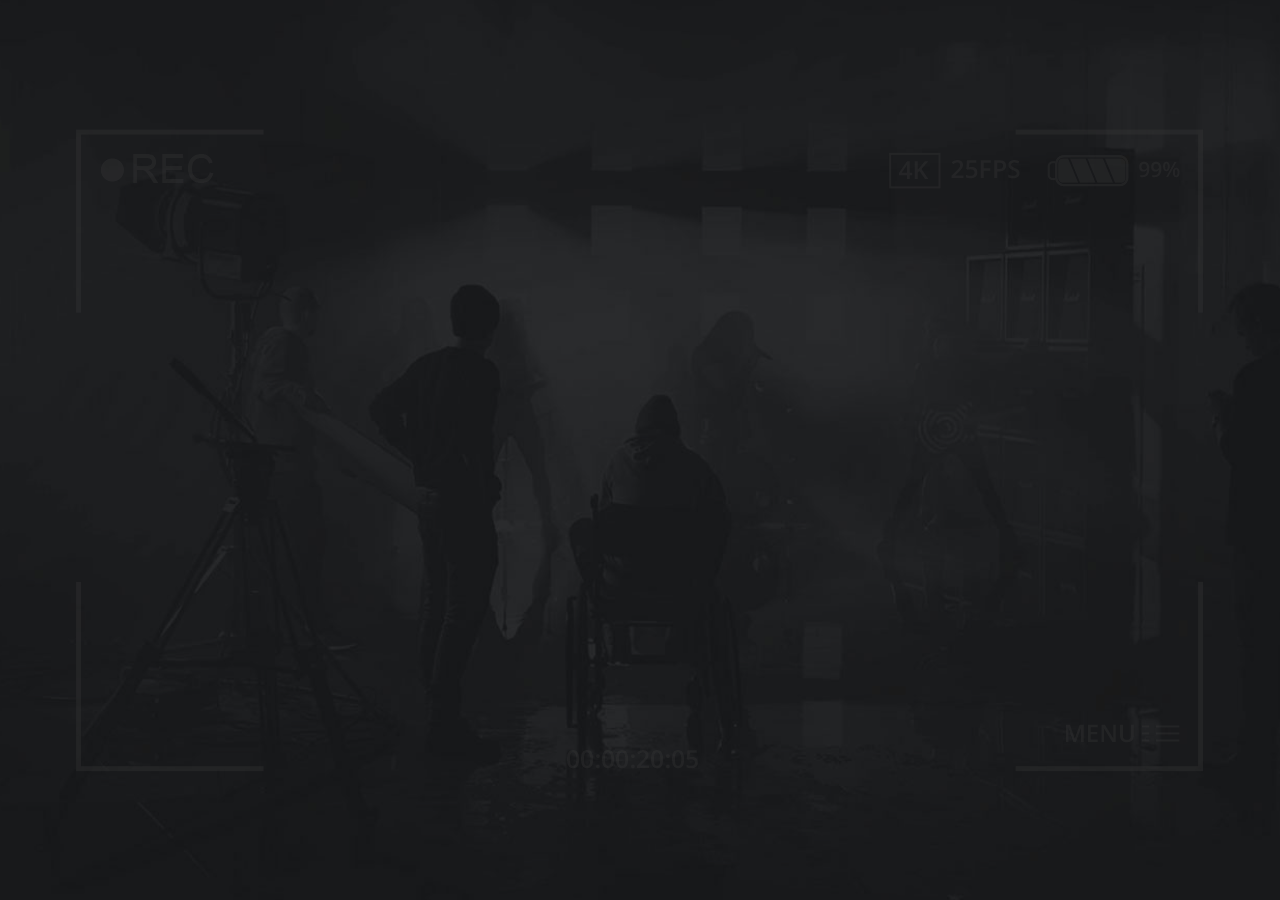
<file: index.html>
<!DOCTYPE html>
<html lang="ru">

<head>
	<meta charset="UTF-8">
	<meta name="viewport" content="width=device-width, initial-scale=1.0">
	<link rel="stylesheet" href="./css/styles.css">
	<title>Video Production Studio</title>
</head>

<body>
	<div class="welcom">
        <div class="welcom__container">
            <div class="central">
                <img src="./img/welcom/logo.png" alt="studio_logo" class="central__logo">
                <a href="./main.html" class="welcom__button button">
                    войти
                </a>
            </div>
        </div>
	</div>
</body>

</html>
</file>
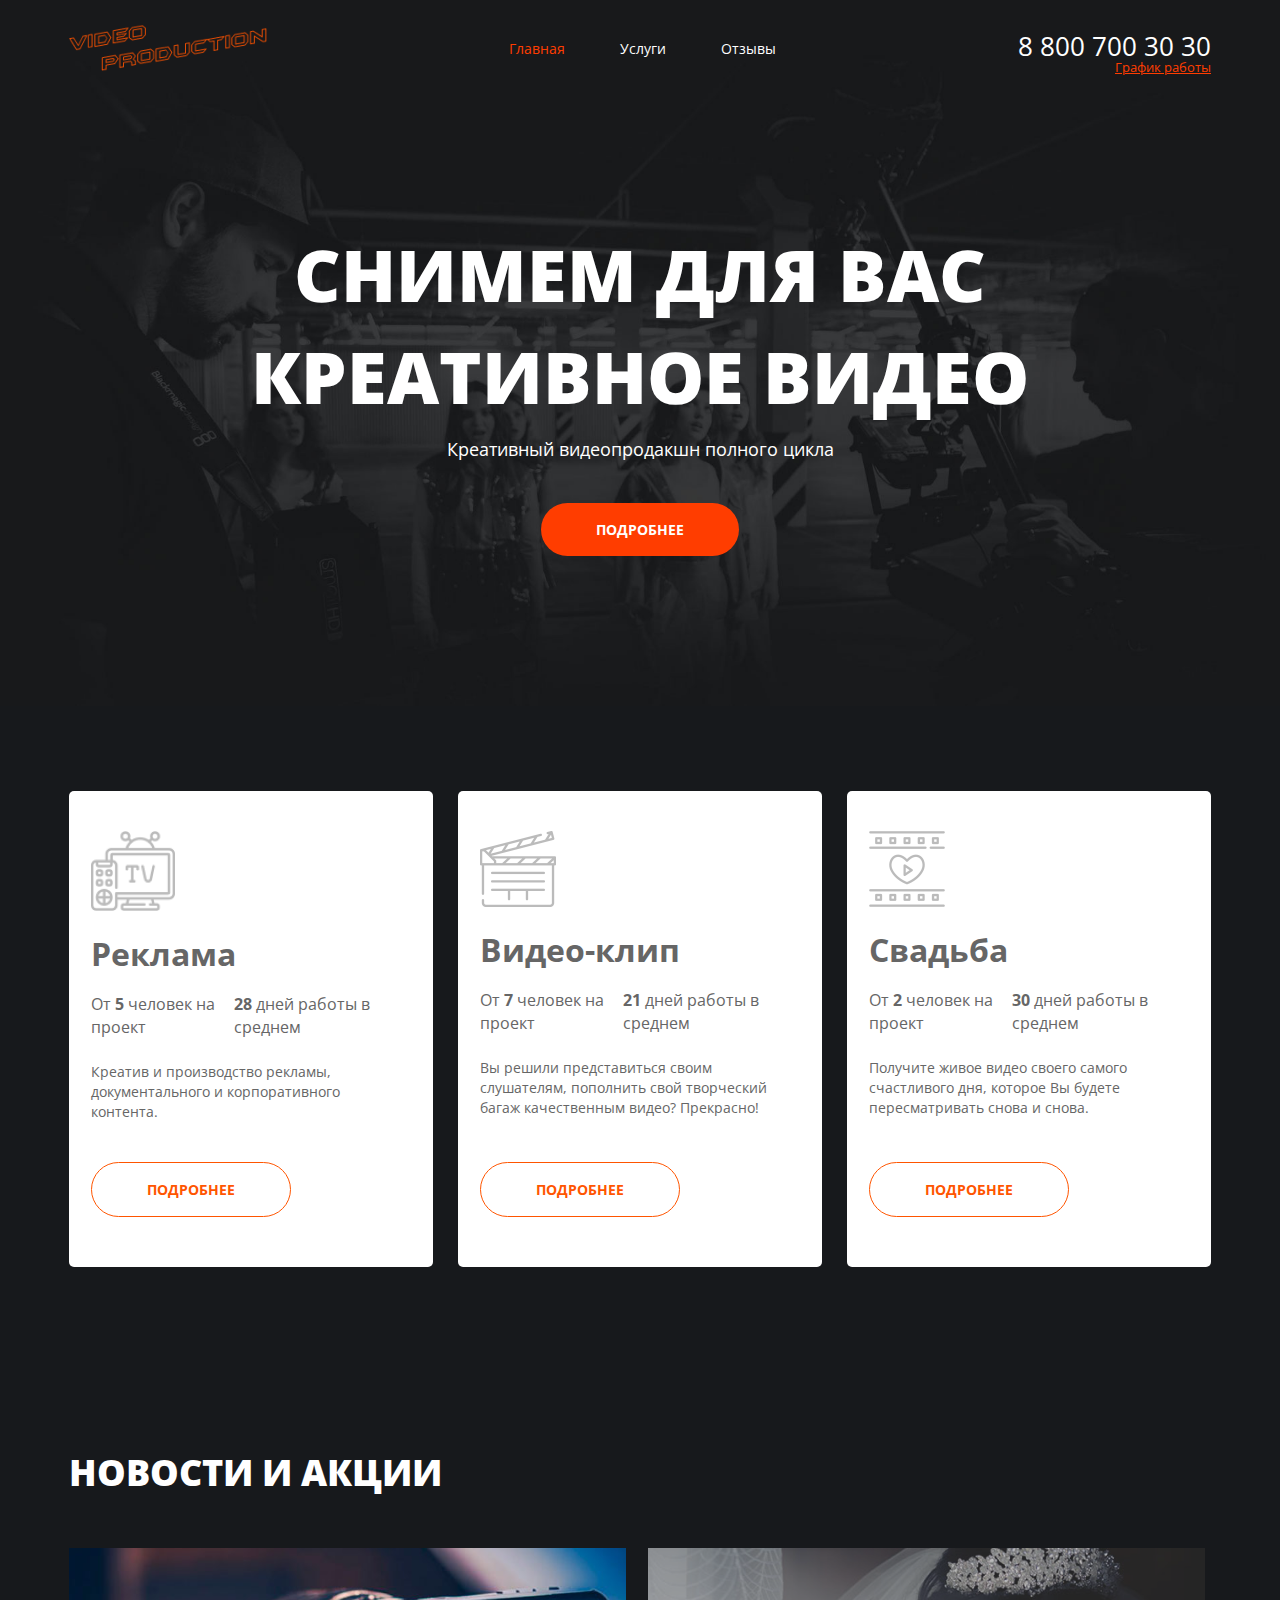
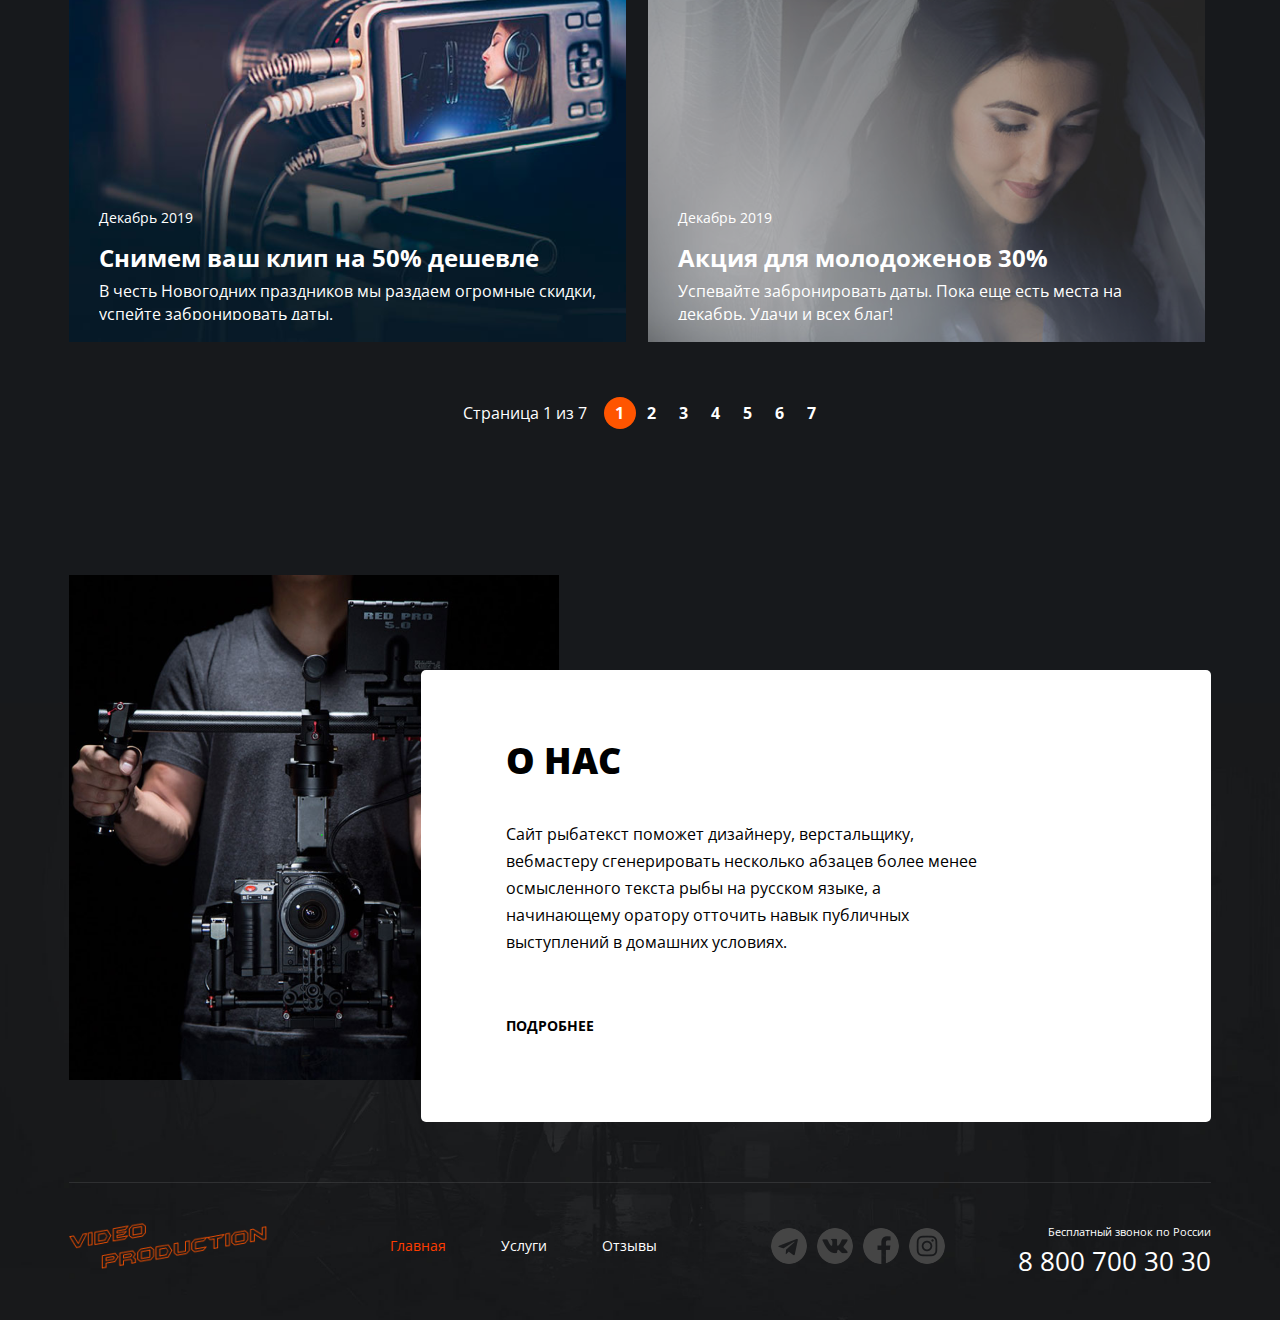
<file: main.html>
<!DOCTYPE html>
<html lang="ru">

<head>
	<meta charset="UTF-8">
	<meta name="viewport" content="width=device-width, initial-scale=1.0">
	<link rel="stylesheet" href="./css/styles.css">
	<title>Video Production Studio</title>
</head>

<body>
	<div class="wrapper wrapper--main">
		<section class="hero">
			<div class="container">
				<header class="header header__hero">
					<div class="header__col">
						<a href="./" class="logo">
							<img src="./img/common/logo.png" alt="logo" class="logo__img">
						</a>
					</div>
					<div class="header__col">
						<nav class="menu">
							<ul class="menu__list">
								<li class="menu__item menu__item--active">
									<a href="./main.html" class="menu__link">
										Главная
									</a>
								</li>
								<li class="menu__item">
									<a href="./services.html" class="menu__link">
										Услуги
									</a>
								</li>
								<li class="menu__item">
									<a href="./reviews.html" class="menu__link">
										Отзывы
									</a>
								</li>
							</ul>
						</nav>
					</div>					
					<div class="header__col">
						<address class="contacts">
							<a href="tel:+78007003030" class="contacts__phone">
								8 800 700 30 30
							</a>
							<div class="contacts__info">
								<a href="#" class="contacts__link">
									График работы
								</a>
								<div class="contacts__dropdown">
									<p class="contacts__timetable">пн-вс: 09:00 - 20:00</p>
									<p class="contacts__dinner">Обед: 14:00-14:30</p>
								</div>								
							</div>
						</address>
					</div>
				</header>
				<div class="container__greeting">
					<div class="greeting">
						<h1 class="greeting__title">
							снимем для вас креативное видео
						</h1>
						<div class="greeting__text">
							Креативный видеопродакшн полного цикла
						</div>
						<a href="#" class="greeting__button button">
							подробнее
						</a>
					</div>
				</div>
			</div>
		</section>
		<main class="content">
			<div class="container">
				<section class="offers">
					<ul class="offers__list">
						<li class="offers__item card-offer">
							<div class="card-offer__container-icon">
								<img src="./img/card-offer/tv.png" alt="advertisement" class="card-offer__icon">
							</div>							
							<div class="card-offer__content">
								<div class="card-offer__title">
									Реклама
								</div>
								<ul class="card-offer__features">
									<li class="card-offer__features-item">
										От <span class="card-offer__features-bold">5</span> человек на проект
									</li>
									<li class="card-offer__features-item">
										<span class="card-offer__features-bold">28</span> дней работы в среднем
									</li>
								</ul>
								<p class="card-offer__text">
									Креатив и производство рекламы, документального и корпоративного контента.
								</p>
							</div>
							<div class="card-offer__wrap-button">
								<a href="#" class="card-offer__button button">
									подробнее
								</a>
							</div>
						</li>
						<li class="offers__item card-offer">
							<div class="card-offer__container-icon">
								<img src="./img/card-offer/clapper.png" alt="advertisement" class="card-offer__icon">	
							</div>							
							<div class="card-offer__content">

								<div class="card-offer__title">
									Видео-клип
								</div>
								<ul class="card-offer__features">
									<li class="card-offer__features-item">
										От <span class="card-offer__features-bold">7</span> человек на проект
									</li>
									<li class="card-offer__features-item">
										<span class="card-offer__features-bold">21</span> дней работы в среднем
									</li>
								</ul>
								<p class="card-offer__text">
									Вы решили представиться своим слушателям, пополнить свой творческий багаж качественным видео? Прекрасно!
								</p>
							</div>
							<div class="card-offer__wrap-button">
								<a href="#" class="card-offer__button button">
									подробнее
								</a>
							</div>
						</li>
						<li class="offers__item card-offer">
							<div class="card-offer__container-icon">
								<img src="./img/card-offer/film.png" alt="advertisement" class="card-offer__icon">
							</div>							
							<div class="card-offer__content">
								<div class="card-offer__title">
									Свадьба
								</div>
								<ul class="card-offer__features">
									<li class="card-offer__features-item">
										От <span class="card-offer__features-bold">2</span> человек на проект
									</li>
									<li class="card-offer__features-item">
										<span class="card-offer__features-bold">30</span> дней работы в среднем
									</li>
								</ul>
								<p class="card-offer__text">
									Получите живое видео своего самого счастливого дня, которое Вы будете пересматривать снова и снова.
								</p>
							</div>
							<div class="card-offer__wrap-button">
								<a href="#" class="card-offer__button button">
									подробнее
								</a>
							</div>
						</li>
					</ul>
				</section>
				<section class="news">
					<h2 class="news__title">
						новости и акции
					</h2>
					<ul class="news__list">
						<li class="news__item card-news">
							<img src="./img/card-news/camera.png" alt="clip" class="card-news__picture">
							<div class="card-news__desc">
								<time class="card-news__date">
									Декабрь 2019
								</time>
								<h3 class="card-news__title">
									Снимем ваш клип на 50% дешевле
								</h3>
								<p class="card-news__text">
									В честь Новогодних праздников мы раздаем огромные скидки, успейте забронировать
									даты.
								</p>
							</div>
						</li>
						<li class="news__item card-news">
							<img src="./img/card-news/wedding.png" alt="wedding" class="card-news__picture">
							<div class="card-news__desc">
								<time class="card-news__date">
									Декабрь 2019
								</time>
								<h3 class="card-news__title">
									Акция для молодоженов 30%
								</h3>
								<p class="card-news__text">
									Успевайте забронировать даты. Пока еще есть места на декабрь. Удачи и всех благ!
								</p>
							</div>
						</li>
					</ul>
					<div class="pagination">
						<div class="pagination__info">
							Страница 1 из 7
						</div>
						<ul class="pagination__list">
							<li class="pagination__item">
								<a href="#" class="pagination__link pagination__link--active">1</a>
							</li>
							<li class="pagination__item">
								<a href="#" class="pagination__link">2</a>
							</li>
							<li class="pagination__item">
								<a href="#" class="pagination__link">3</a>
							</li>
							<li class="pagination__item">
								<a href="#" class="pagination__link">4</a>
							</li>
							<li class="pagination__item">
								<a href="#" class="pagination__link">5</a>
							</li>
							<li class="pagination__item">
								<a href="#" class="pagination__link">6</a>
							</li>
							<li class="pagination__item">
								<a href="#" class="pagination__link">7</a>
							</li>
						</ul>
					</div>
				</section>
				<section class="promo">
					<div class="promo__desc card-promo">
						<h2 class="card-promo__title">О нас</h2>
						<p class="card-promo__text">Сайт рыбатекст поможет дизайнеру, верстальщику, 
							вебмастеру сгенерировать несколько абзацев более менее осмысленного 
							текста рыбы на русском языке, а начинающему оратору отточить навык 
							публичных выступлений в домашних условиях.
						</p>
						<a href="#" class="card-promo__button button">Подробнее</a>
					</div>
				</section>
			</div>
		</main>
		<section class="section-footer">
			<div class="container container__footer container__footer--main">
				<footer class="footer">
					<div class="footer__col footer__col--left">
						<a href="./" class="logo">
							<img src="./img/common/logo.png" alt="logo" class="logo__img">
						</a>
						<nav class="menu">
							<ul class="menu__list ">
								<li class="menu__item">
									<a href="./main.html" class="menu__link menu__item--active">
										Главная
									</a>
								</li>
								<li class="menu__item">
									<a href="./services.html" class="menu__link">
										Услуги
									</a>
								</li>
								<li class="menu__item">
									<a href="./reviews.html" class="menu__link">
										Отзывы
									</a>
								</li>
							</ul>
						</nav>
					</div>

					<div class="footer__col footer__col--right">
						<div class="socials">
							<ul class="socials__list">
								<li class="socials__item">
									<a href="#" class="socials__link socials__link--telegram"></a>
								</li>
								<li class="socials__item">
									<a href="#" class="socials__link socials__link--vk"></a>
								</li>
								<li class="socials__item">
									<a href="#" class="socials__link socials__link--facebook"></a>
								</li>
								<li class="socials__item">
									<a href="#" class="socials__link socials__link--instagram"></a>
								</li>
							</ul>
						</div>
						<address class="contacts contacts--footer">
							<div class="contacts__text">
								Бесплатный звонок по России
							</div>
							<a href="tel:+78007003030" class="contacts__phone">8 800 700 30 30</a>
						</address>
					</div>
				</footer>
			</div>
		</section>
	</div>
</body>

</html>
</file>
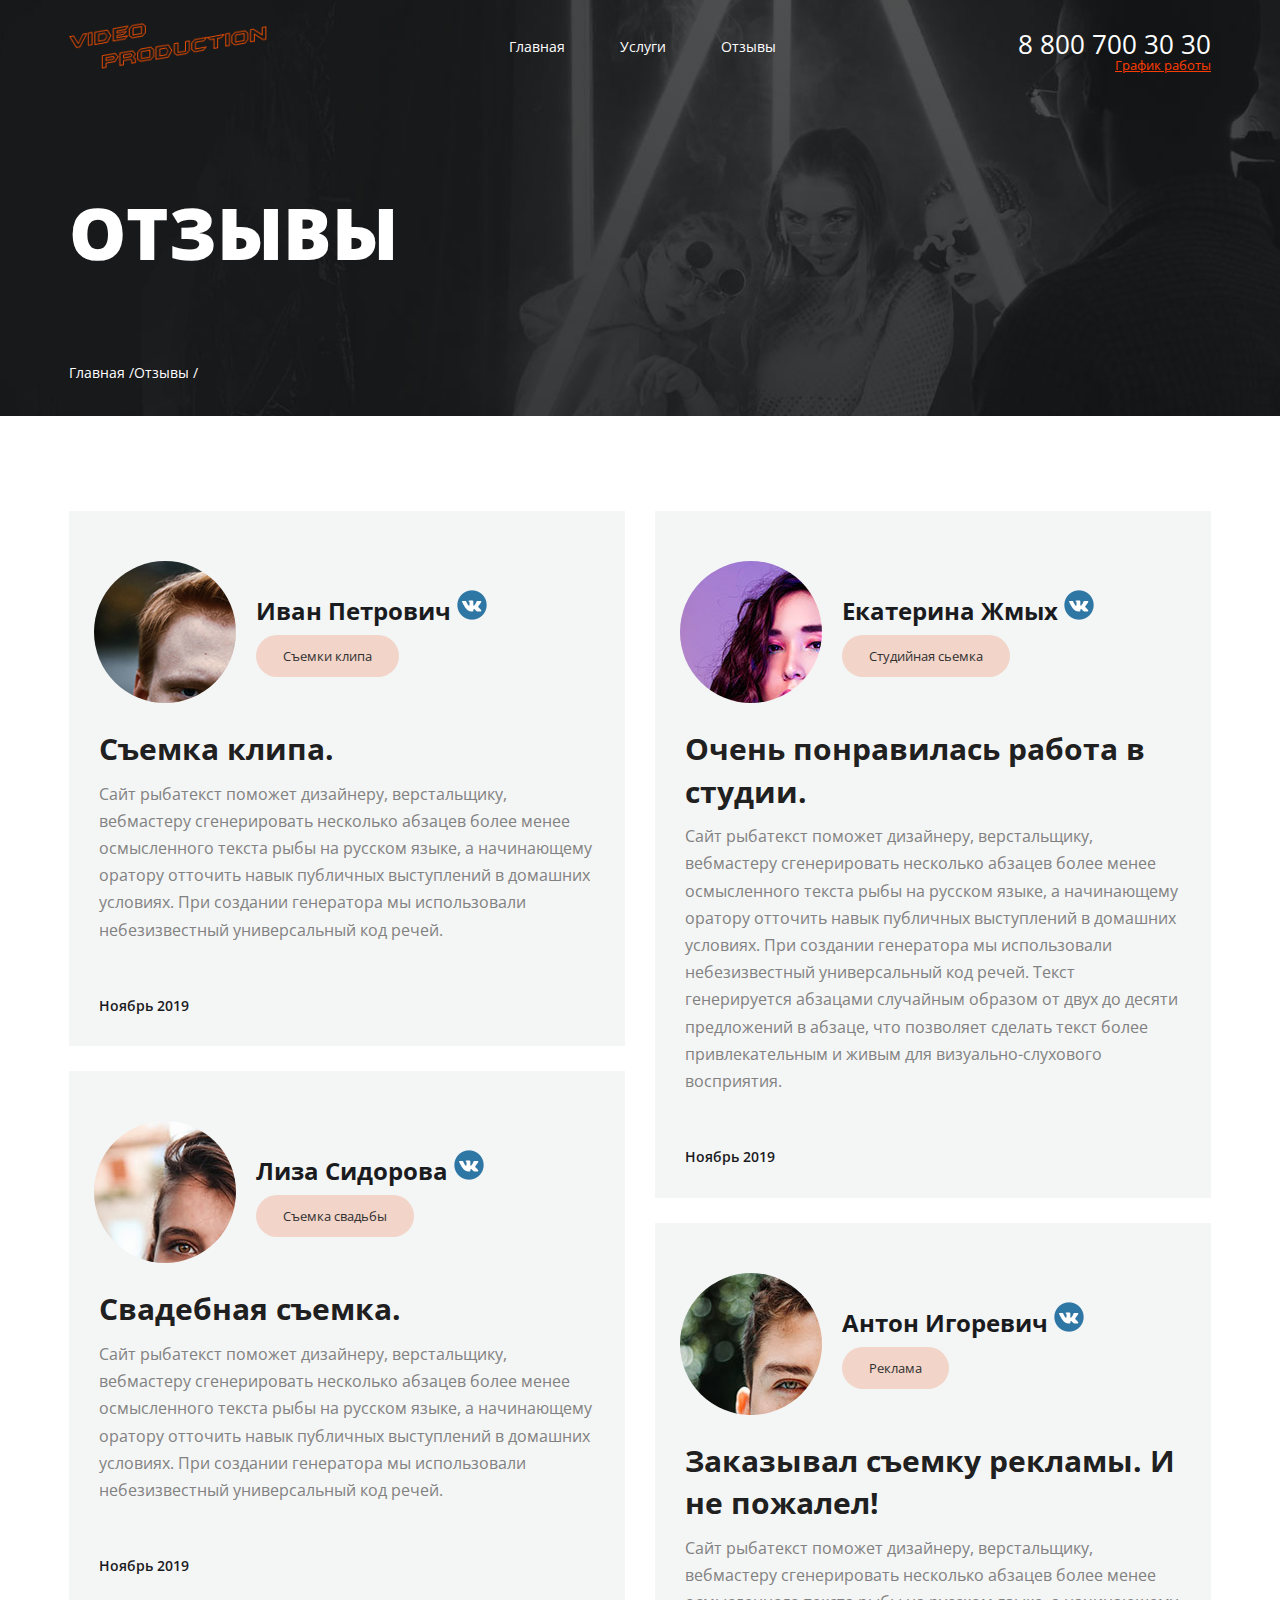
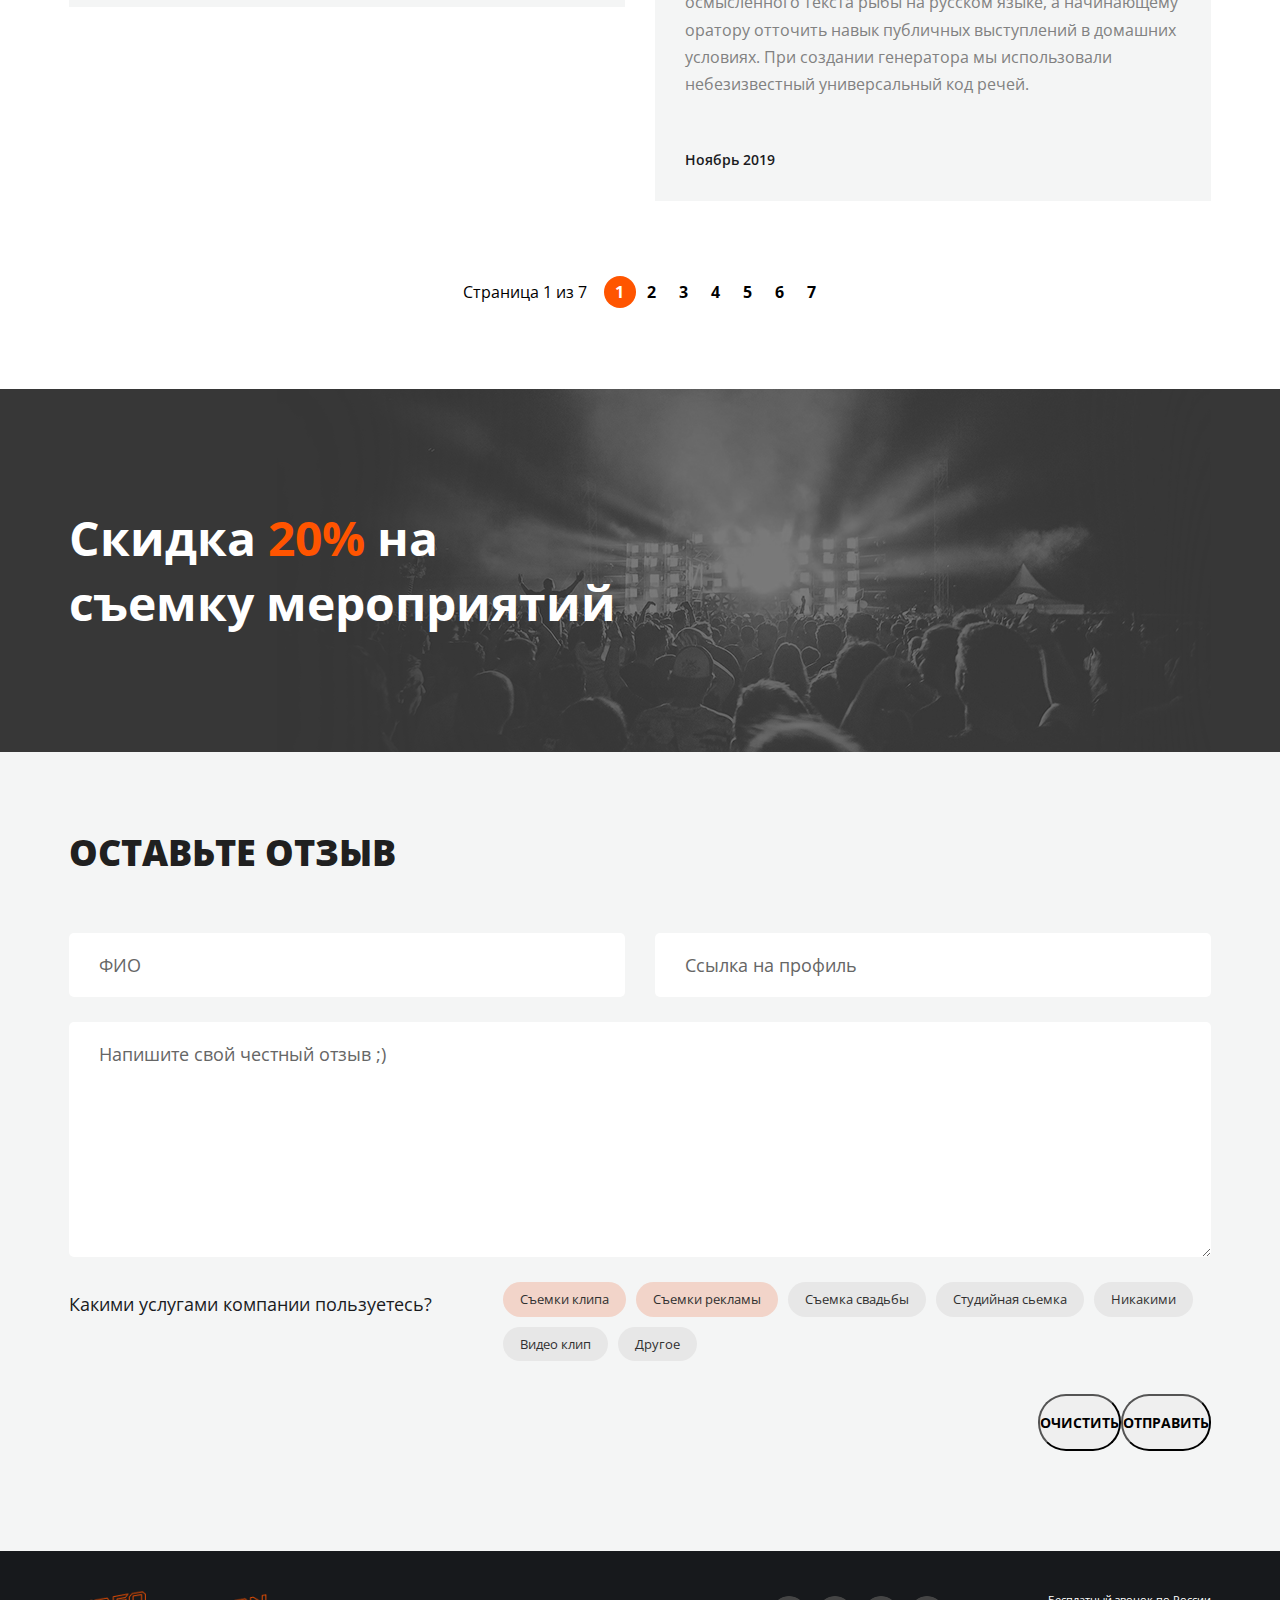
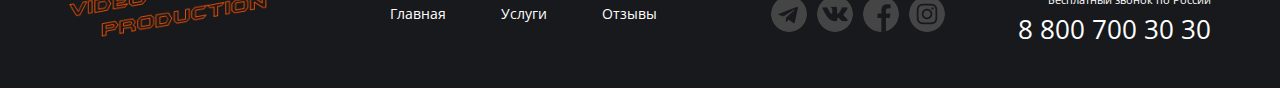
<file: reviews.html>
<!DOCTYPE html>
<html lang="ru">

<head>
	<meta charset="UTF-8">
	<meta name="viewport" content="width=device-width, initial-scale=1.0">
	<link rel="stylesheet" href="./css/styles.css">
	<title>Video Production Studio</title>
</head>

<body>
	<div class="wrapper wrapper--services">
        <section class="top-line">
		    <div class="container container__top-line">
				<header class="header header__top-line">
					<div class="header__col">
						<a href="./main.html" class="logo">
							<img src="./img/common/logo.png" alt="logo" class="logo__img">
						</a>
					</div>
					<div class="header__col">
						<nav class="menu">
							<ul class="menu__list">
								<li class="menu__item">
									<a href="./main.html" class="menu__link">
										Главная
									</a>
								</li>
								<li class="menu__item">
									<a href="./services.html" class="menu__link">
										Услуги
									</a>
								</li>
								<li class="menu__item">
									<a href="./reviews.html" class="menu__link menu__link--active">
										Отзывы
									</a>
								</li>
							</ul>
						</nav>
					</div>					
					<div class="header__col">
						<address class="contacts">
							<a href="tel:+78007003030" class="contacts__phone">
								8 800 700 30 30
							</a>
							<div class="contacts__info">
								<a href="#" class="contacts__link">
									График работы
								</a>
								<div class="contacts__dropdown">
									<p class="contacts__timetable">пн-вс: 09:00 - 20:00</p>
									<p class="contacts__dinner">Обед: 14:00-14:30</p>
								</div>								
							</div>
						</address>
					</div>
                </header>
                <h1 class="top-line__page-title">Отзывы</h1>
                <div class="top-line__breadcrumbs breadcrumbs">
                    <ul class="breadcrumbs__list">
                        <li class="breadcrumbs__item">
                            <a href="./" class="breadcrumbs__link">
                                Главная
                            </a>
                        </li>
                        <li class="breadcrumbs__item breadcrumbs__link--active">    
                            <a href="./services.html" class="breadcrumbs__link">
                                Отзывы
                            </a>                            
                        </li>
                    </ul>
                </div>
            </div>
        </section>
		<section class="section-content section-content--reviews">
			<div class="container">
				<main class="reviews">
					<div class="reviews__content ">
						<ul class="reviews__list">
							<li class="reviews__item card-review">
								<div class="card-review__header">
									<div class="card-review__photo">
										<div class="avatar">
											<img src="./img/reviews/ivan.jpg" alt="user" class="avatar__photo">
										</div>
									</div>
									<div class="card-review__user-data">
										<a href="#" class="card-review__user-link">
											Иван Петрович
										</a>
										<ul class="card-review__tags">
											<li class="card-review__tag-item tag tag--active tag--card">
												Съемки клипа
											</li>																						
										</ul>
									</div>
								</div>
								<div class="card-review__content">
									<h3 class="card-review__title">
										Съемка клипа.
									</h3>
									<div class="card-review__text">
										<p>
											Сайт рыбатекст поможет дизайнеру, верстальщику, 
											вебмастеру сгенерировать несколько абзацев более менее 
											осмысленного текста рыбы на русском языке, а начинающему 
											оратору отточить навык публичных выступлений в домашних условиях. 
											При создании генератора мы использовали небезизвестный универсальный код речей. 
										</p>
									</div>
									<time class="card-review__date">
										Ноябрь 2019
									</time>
								</div>
							</li>
							<li class="reviews__item card-review">
								<div class="card-review__header">
									<div class="card-review__photo">
										<div class="avatar">
											<img src="./img/reviews/liza.jpg" alt="user" class="avatar__photo">
										</div>
									</div>
									<div class="card-review__user-data">
										<a href="#" class="card-review__user-link">
											Лиза Сидорова
										</a>
										<ul class="card-review__tags">
											<li class="card-review__tag-item tag tag--active tag--card">
												Съемка свадьбы
											</li>
										</ul>
									</div>
								</div>
								<div class="card-review__content">
									<h3 class="card-review__title">
										Свадебная съемка.
									</h3>
									<div class="card-review__text">
										<p>
											Сайт рыбатекст поможет дизайнеру, верстальщику, 
											вебмастеру сгенерировать несколько абзацев более менее 
											осмысленного текста рыбы на русском языке, а начинающему 
											оратору отточить навык публичных выступлений в домашних условиях. 
											При создании генератора мы использовали небезизвестный универсальный код речей.
										</p>
									</div>
									<time class="card-review__date">
										Ноябрь 2019
									</time>
								</div>
							</li>
							<li class="reviews__item card-review">
								<div class="card-review__header">
									<div class="card-review__photo">
										<div class="avatar">
											<img src="./img/reviews/ekaterina.jpg" alt="user" class="avatar__photo">
										</div>
									</div>
									<div class="card-review__user-data">
										<a href="#" class="card-review__user-link">
											Екатерина Жмых
										</a>
										<ul class="card-review__tags">
											<li class="card-review__tag-item tag tag--active tag--card">
												Студийная сьемка
											</li>
										</ul>
									</div>
								</div>
								<div class="card-review__content">
									<h3 class="card-review__title">
										Очень понравилась работа
										в студии.
									</h3>
									<div class="card-review__text">
										<p>
											Сайт рыбатекст поможет дизайнеру, верстальщику, 
											вебмастеру сгенерировать несколько абзацев более менее 
											осмысленного текста рыбы на русском языке, 
											а начинающему оратору отточить навык публичных 
											выступлений в домашних условиях. 
											При создании генератора мы использовали 
											небезизвестный универсальный код речей. 
											Текст генерируется абзацами случайным образом 
											от двух до десяти предложений в абзаце, 
											что позволяет сделать текст более привлекательным 
											и живым для визуально-слухового восприятия.
										</p>
									</div>
									<time class="card-review__date">
										Ноябрь 2019
									</time>
								</div>
							</li>
							<li class="reviews__item card-review">
								<div class="card-review__header">
									<div class="card-review__photo">
										<div class="avatar">
											<img src="./img/reviews/anton.jpg" alt="user" class="avatar__photo">
										</div>
									</div>
									<div class="card-review__user-data">
										<a href="#" class="card-review__user-link">
											Антон Игоревич
										</a>
										<ul class="card-review__tags">
											<li class="card-review__tag-item tag tag--active tag--card">
												Реклама
											</li>
										</ul>
									</div>
								</div>
								<div class="card-review__content">
									<h3 class="card-review__title">
										Заказывал съемку рекламы.
										И не пожалел!
									</h3>
									<div class="card-review__text">
										<p>
											Сайт рыбатекст поможет дизайнеру, верстальщику, 
											вебмастеру сгенерировать несколько абзацев более менее 
											осмысленного текста рыбы на русском языке, а начинающему 
											оратору отточить навык публичных выступлений в домашних условиях. 
											При создании генератора мы использовали небезизвестный универсальный код речей.
										</p>
									</div>
									<time class="card-review__date">
										Ноябрь 2019
									</time>
								</div>
							</li>
						</ul>
					</div>
					<div class="pagination">
						<div class="pagination__info">
							Страница 1 из 7
						</div>
						<ul class="pagination__list">
							<li class="pagination__item">
								<a href="#" class="pagination__link pagination__link--active">1</a>
							</li>
							<li class="pagination__item">
								<a href="#" class="pagination__link">2</a>
							</li>
							<li class="pagination__item">
								<a href="#" class="pagination__link">3</a>
							</li>
							<li class="pagination__item">
								<a href="#" class="pagination__link">4</a>
							</li>
							<li class="pagination__item">
								<a href="#" class="pagination__link">5</a>
							</li>
							<li class="pagination__item">
								<a href="#" class="pagination__link">6</a>
							</li>
							<li class="pagination__item">
								<a href="#" class="pagination__link">7</a>
							</li>
						</ul>
					</div>
				</main>
			</div>
		</section>
		<section class="section-separator">
			<div class="container container-separator">
				<div class="separator">
					<h2 class="separator__title">
						Скидка <span class="separator__title--red">20%</span> на съемку мероприятий
					</h2>
				</div>
			</div>
		</section>
		<section class="section-form-review">
			<div class="container">
				<h2 class="section-form-review__title">Оставьте отзыв</h2>
				<form action="#" class="form-review">
					<div class="form-review__row">
						<input type="text" placeholder="ФИО" class="form-review__input">
						<input type="text" placeholder="Ссылка на профиль" class="form-review__input">
					</div>
					<div class="form-review__row">
						<textarea placeholder="Напишите свой честный отзыв ;)" class="form-review__input form-review__input--textarea"></textarea>
					</div>
					<div class="form-review__controls">
						<div class="form-review__controls-title">
							Какими услугами компании пользуетесь?
						</div>
						<ul class="controls">
							<li class="controls__item">
								<label class="controls__elem">
									<input type="checkbox" class="controls__checkbox" checked>
									<div class="tag controls__tag">
										Съемки клипа
									</div>
								</label>
							</li>
							<li class="controls__item">
								<label class="controls__elem">
									<input type="checkbox" class="controls__checkbox" checked>
									<div class="tag controls__tag">
										Съемки рекламы
									</div>
								</label>
							</li>
							<li class="controls__item">
								<label class="controls__elem">
									<input type="checkbox" class="controls__checkbox">
									<div class="tag controls__tag">
										Съемка свадьбы
									</div>
								</label>
							</li>
							<li class="controls__item">
								<label class="controls__elem">
									<input type="checkbox" class="controls__checkbox">
									<div class="tag controls__tag">
										Студийная сьемка
									</div>
								</label>
							</li>
							<li class="controls__item">
								<label class="controls__elem">
									<input type="checkbox" class="controls__checkbox">
									<div class="tag controls__tag">
										Никакими
									</div>
								</label>
							</li>
							<li class="controls__item">
								<label class="controls__elem">
									<input type="checkbox" class="controls__checkbox">
									<div class="tag controls__tag">
										Видео клип
									</div>
								</label>
							</li>
							<li class="controls__item">
								<label class="controls__elem">
									<input type="checkbox" class="controls__checkbox">
									<div class="tag controls__tag">
										Другое
									</div>
								</label>
							</li>
						</ul>
					</div>
					<div class="form-review__buttons">
						<button type="reset" class="button form-review__button--reset">Очистить</button>
						<button type="submit" class="button form-review__button--submit">Отправить</button>
					</div>
				</form>				
			</div>
		</section>        
		<section class="section-footer">
			<div class="container container__footer container__footer">
				<footer class="footer">
					<div class="footer__col footer__col--left">
						<a href="./main.html" class="logo">
							<img src="./img/common/logo.png" alt="logo" class="logo__img">
						</a>
						<nav class="menu">
							<ul class="menu__list ">
								<li class="menu__item">
									<a href="./main.html" class="menu__link">
										Главная
									</a>
								</li>
								<li class="menu__item">
									<a href="./services.html" class="menu__link">
										Услуги
									</a>
								</li>
								<li class="menu__item">
									<a href="./reviews.html" class="menu__link menu__link--active">
										Отзывы
									</a>
								</li>
							</ul>
						</nav>
					</div>

					<div class="footer__col footer__col--right">
						<div class="socials">
							<ul class="socials__list">
								<li class="socials__item">
									<a href="#" class="socials__link socials__link--telegram"></a>
								</li>
								<li class="socials__item">
									<a href="#" class="socials__link socials__link--vk"></a>
								</li>
								<li class="socials__item">
									<a href="#" class="socials__link socials__link--facebook"></a>
								</li>
								<li class="socials__item">
									<a href="#" class="socials__link socials__link--instagram"></a>
								</li>
							</ul>
						</div>
						<address class="contacts contacts--footer">
							<div class="contacts__text">
								Бесплатный звонок по России
							</div>
							<a href="tel:+78007003030" class="contacts__phone">8 800 700 30 30</a>
						</address>
					</div>
				</footer>
			</div>
		</section>
	</div>
</body>

</html>
</file>
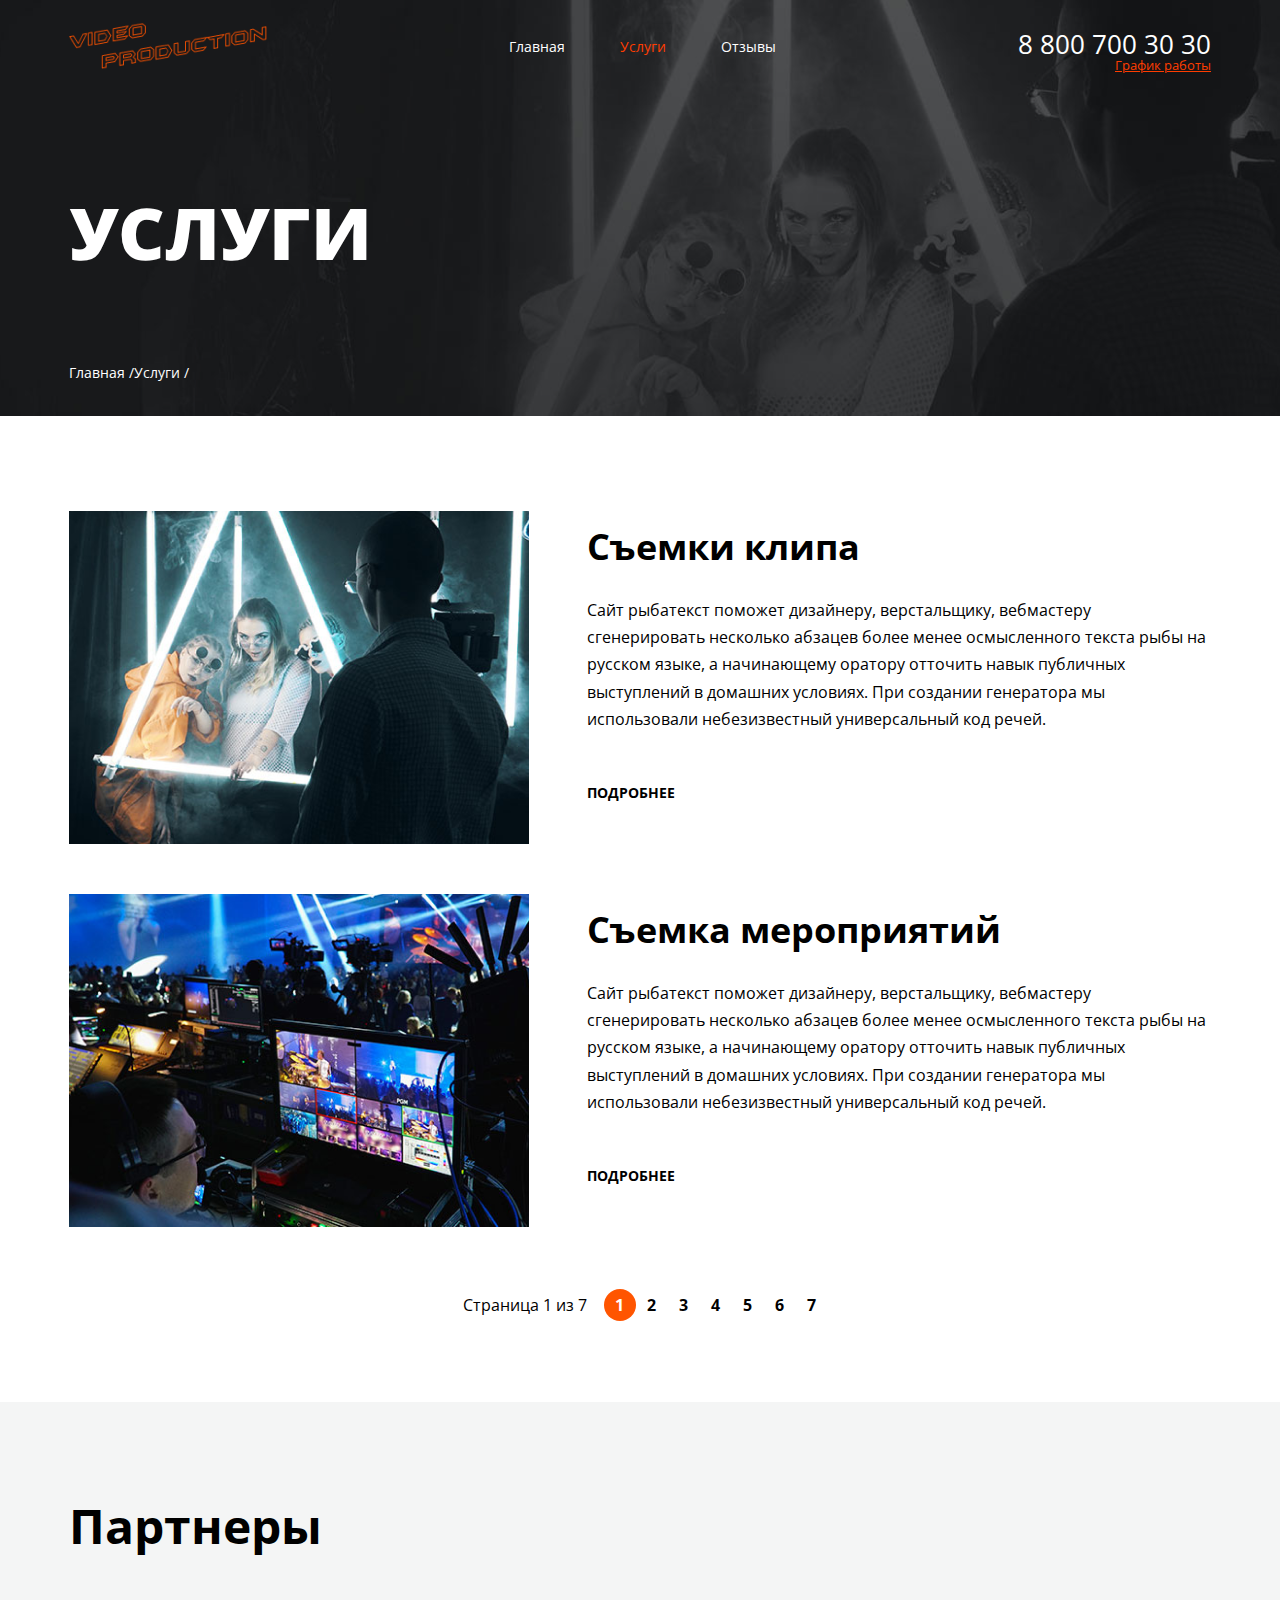
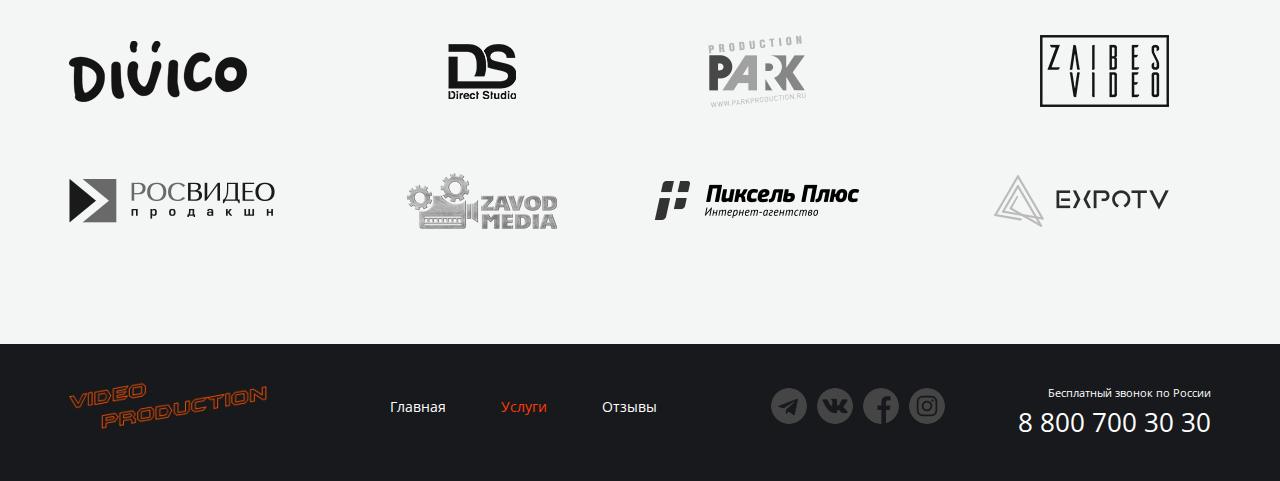
<file: services.html>
<!DOCTYPE html>
<html lang="ru">

<head>
	<meta charset="UTF-8">
	<meta name="viewport" content="width=device-width, initial-scale=1.0">
	<link rel="stylesheet" href="./css/styles.css">
	<title>Video Production Studio</title>
</head>

<body>
	<div class="wrapper wrapper--services">
        <section class="top-line">
		    <div class="container container__top-line">
				<header class="header header__top-line">
					<div class="header__col">
						<a href="./" class="logo">
							<img src="./img/common/logo.png" alt="logo" class="logo__img">
						</a>
					</div>
					<div class="header__col">
						<nav class="menu">
							<ul class="menu__list">
								<li class="menu__item">
									<a href="./main.html" class="menu__link">
										Главная
									</a>
								</li>
								<li class="menu__item">
									<a href="./services.html" class="menu__link menu__item--active">
										Услуги
									</a>
								</li>
								<li class="menu__item">
									<a href="./reviews.html" class="menu__link">
										Отзывы
									</a>
								</li>
							</ul>
						</nav>
					</div>					
					<div class="header__col">
						<address class="contacts">
							<a href="tel:+78007003030" class="contacts__phone">
								8 800 700 30 30
							</a>
							<div class="contacts__info">
								<a href="#" class="contacts__link">
									График работы
								</a>
								<div class="contacts__dropdown">
									<p class="contacts__timetable">пн-вс: 09:00 - 20:00</p>
									<p class="contacts__dinner">Обед: 14:00-14:30</p>
								</div>				
							</div>
						</address>
					</div>
                </header>
                <h1 class="top-line__page-title">Услуги</h1>
                <div class="top-line__breadcrumbs breadcrumbs">
                    <ul class="breadcrumbs__list">
                        <li class="breadcrumbs__item">
                            <a href="./" class="breadcrumbs__link">
                                Главная
                            </a>
                        </li>
                        <li class="breadcrumbs__item breadcrumbs__link--active">    
                            <a href="./services.html" class="breadcrumbs__link">
                                Услуги
                            </a>                            
                        </li>
                    </ul>
                </div>
            </div>
        </section>
		<section class="section-content">
			<div class="container">
				<main class="services">
					<div class="services__content">
						<ul class="services__list">
							<li class="services__item card-services">
								<a href="#" class="card-services__link">
									<div class="card-services__img-container">
										<img src="./img/card-services/girls.png"class="card-services__img">
									</div>
									<div class="card-services__content">
										<h2 class="card-services__title">
											Съемки клипа
										</h2>
										<div class="card-services__text">
											Сайт рыбатекст поможет дизайнеру, верстальщику, вебмастеру сгенерировать несколько 
											абзацев более менее осмысленного текста рыбы на русском языке, а начинающему оратору 
											отточить навык публичных выступлений в домашних условиях. 
											При создании генератора мы использовали небезизвестный универсальный код речей.
										</div>
										<div class="card-services__warp-button">
											<div class="card-services__button button">
												подробнее
											</div>				
										</div>
									</div>
								</a>
							</li>
							<li class="services__item card-services">
								<a href="#" class="card-services__link">
									<div class="card-services__img-container">
										<img src="./img/card-services/engineer.png" class="card-services__img">
									</div>
									<div class="card-services__content">
										<h2 class="card-services__title">
											Съемка мероприятий
										</h2>
										<div class="card-services__text">
											Сайт рыбатекст поможет дизайнеру, верстальщику, вебмастеру сгенерировать несколько 
											абзацев более менее осмысленного текста рыбы на русском языке, а начинающему оратору 
											отточить навык публичных выступлений в домашних условиях. 
											При создании генератора мы использовали небезизвестный универсальный код речей. 										
										</div>
										<div class="card-services__warp-button">
											<div class="card-services__button button">
												подробнее
											</div>						
										</div>
									</div>
								</a>
							</li>						
						</ul>
					</div>
					<div class="pagination">
						<div class="pagination__info">
							Страница 1 из 7
						</div>
						<ul class="pagination__list">
							<li class="pagination__item">
								<a href="#" class="pagination__link pagination__link--active">1</a>
							</li>
							<li class="pagination__item">
								<a href="#" class="pagination__link">2</a>
							</li>
							<li class="pagination__item">
								<a href="#" class="pagination__link">3</a>
							</li>
							<li class="pagination__item">
								<a href="#" class="pagination__link">4</a>
							</li>
							<li class="pagination__item">
								<a href="#" class="pagination__link">5</a>
							</li>
							<li class="pagination__item">
								<a href="#" class="pagination__link">6</a>
							</li>
							<li class="pagination__item">
								<a href="#" class="pagination__link">7</a>
							</li>
						</ul>
					</div>
				</main>
			</div>		
		</section>
		<section class="section-partners">
			<div class="container">				
				<div class="partners">
					<h2 class="partners__title">
						Партнеры
					</h2>
					<ul class="partners__list-img">
						<li class="partners__img-container">
							<a href="#" class="partners__link">
								<img src="./img/partners/divico.png" alt="" class="partners__img">
							</a>
						</li>
						<li class="partners__img-container">
							<a href="#" class="partners__link">
								<img src="./img/partners/ds.png" alt="" class="partners__img">
							</a>
						</li>
						<li class="partners__img-container">
							<a href="#" class="partners__link">
								<img src="./img/partners/park.png" alt="" class="partners__img partners__img">
							</a>
						</li>
						<li class="partners__img-container">
							<a href="#" class="partners__link">
								<img src="./img/partners/zvibes.png" alt="" class="partners__img partners__img">
							</a>
						</li>
						<li class="partners__img-container">
							<a href="#" class="partners__link">
								<img src="./img/partners/rosvideo.png" alt="" class="partners__img partners__img">
							</a>
						</li>
						<li class="partners__img-container">
							<a href="#" class="partners__link">
								<img src="./img/partners/zavod.png" alt="" class="partners__img partners__img">
							</a>
						</li>
						<li class="partners__img-container">
							<a href="#" class="partners__link">
								<img src="./img/partners/pixel.png" alt="" class="partners__img partners__img">
							</a>
						</li>
						<li class="partners__img-container">
							<a href="#" class="partners__link">
								<img src="./img/partners/expotv.png" alt="" class="partners__img partners__img">
							</a>
						</li>					
					</ul>
				</div>
			</div>		
		</section>
		<section class="section-footer">
			<div class="container container__footer container__footer">
				<footer class="footer">
					<div class="footer__col footer__col--left">
						<a href="./" class="logo">
							<img src="./img/common/logo.png" alt="logo" class="logo__img">
						</a>
						<nav class="menu">
							<ul class="menu__list ">
								<li class="menu__item">
									<a href="./main.html" class="menu__link">
										Главная
									</a>
								</li>
								<li class="menu__item">
									<a href="./services.html" class="menu__link menu__item--active">
										Услуги
									</a>
								</li>
								<li class="menu__item">
									<a href="./reviews.html" class="menu__link">
										Отзывы
									</a>
								</li>
							</ul>
						</nav>
					</div>

					<div class="footer__col footer__col--right">
						<div class="socials">
							<ul class="socials__list">
								<li class="socials__item">
									<a href="#" class="socials__link socials__link--telegram"></a>
								</li>
								<li class="socials__item">
									<a href="#" class="socials__link socials__link--vk"></a>
								</li>
								<li class="socials__item">
									<a href="#" class="socials__link socials__link--facebook"></a>
								</li>
								<li class="socials__item">
									<a href="#" class="socials__link socials__link--instagram"></a>
								</li>
							</ul>
						</div>
						<address class="contacts contacts--footer">
							<div class="contacts__text">
								Бесплатный звонок по России
							</div>
							<a href="tel:+78007003030" class="contacts__phone">8 800 700 30 30</a>
						</address>
					</div>
				</footer>
			</div>
		</section>
	</div>
</body>

</html>
</file>
<file: css/styles.css>
@import url('https://fonts.googleapis.com/css2?family=Open+Sans:wght@300;400;600;700;800&display=swap');
@import url('./layout/normalize.css');
@import url('./layout/base.css');

/*Common*/

@import url('./blocks/common/header.css');
@import url('./blocks/common/menu.css');
@import url('./blocks/common/contacts.css');
@import url('./blocks/common/footer.css');
@import url('./blocks/common/socials.css');

/*Main*/

@import url('./blocks/main_page/buttons.css');
@import url('./blocks/main_page/wrapper_main.css');
@import url('./blocks/main_page/hero.css');
@import url('./blocks/main_page/greeting.css');
@import url('./blocks/main_page/offers.css');
@import url('./blocks/main_page/card-offer.css');
@import url('./blocks/main_page/news.css');
@import url('./blocks/main_page/card-news.css');
@import url('./blocks/common/paginator.css');
@import url('./blocks/main_page/promo.css');
@import url('./blocks/main_page/promo__desc.css');
@import url('./blocks/main_page/card-promo.css');
@import url('./blocks/main_page/footer-main.css');

/*Services*/

@import url('./blocks/services_page/top-line.css');
@import url('./blocks/services_page/beadcrumbs.css');
@import url('./blocks/services_page/section-content.css');
@import url('./blocks/services_page/services-content.css');
@import url('./blocks/services_page/card-services.css');
@import url('./blocks/services_page/buttons.css');
@import url('./blocks/services_page/section-partners.css');
@import url('./blocks/services_page/partners__img-containers.css');

/*Reviews*/

@import url('./blocks/reviews-page/section-content.css');
@import url('./blocks/reviews-page/reviews.css');
@import url('./blocks/reviews-page/card-review.css');
@import url('./blocks/reviews-page/avater.css');
@import url('./blocks/reviews-page/tag.css');
@import url('./blocks/reviews-page/section-separator.css');
@import url('./blocks/reviews-page/section-form-review.css');
@import url('./blocks/reviews-page/form-review.css');

/* Welcom */

@import url('./blocks/welcom/welcom.css');
@import url('./blocks/welcom/welcom-animation.css');
</file>
